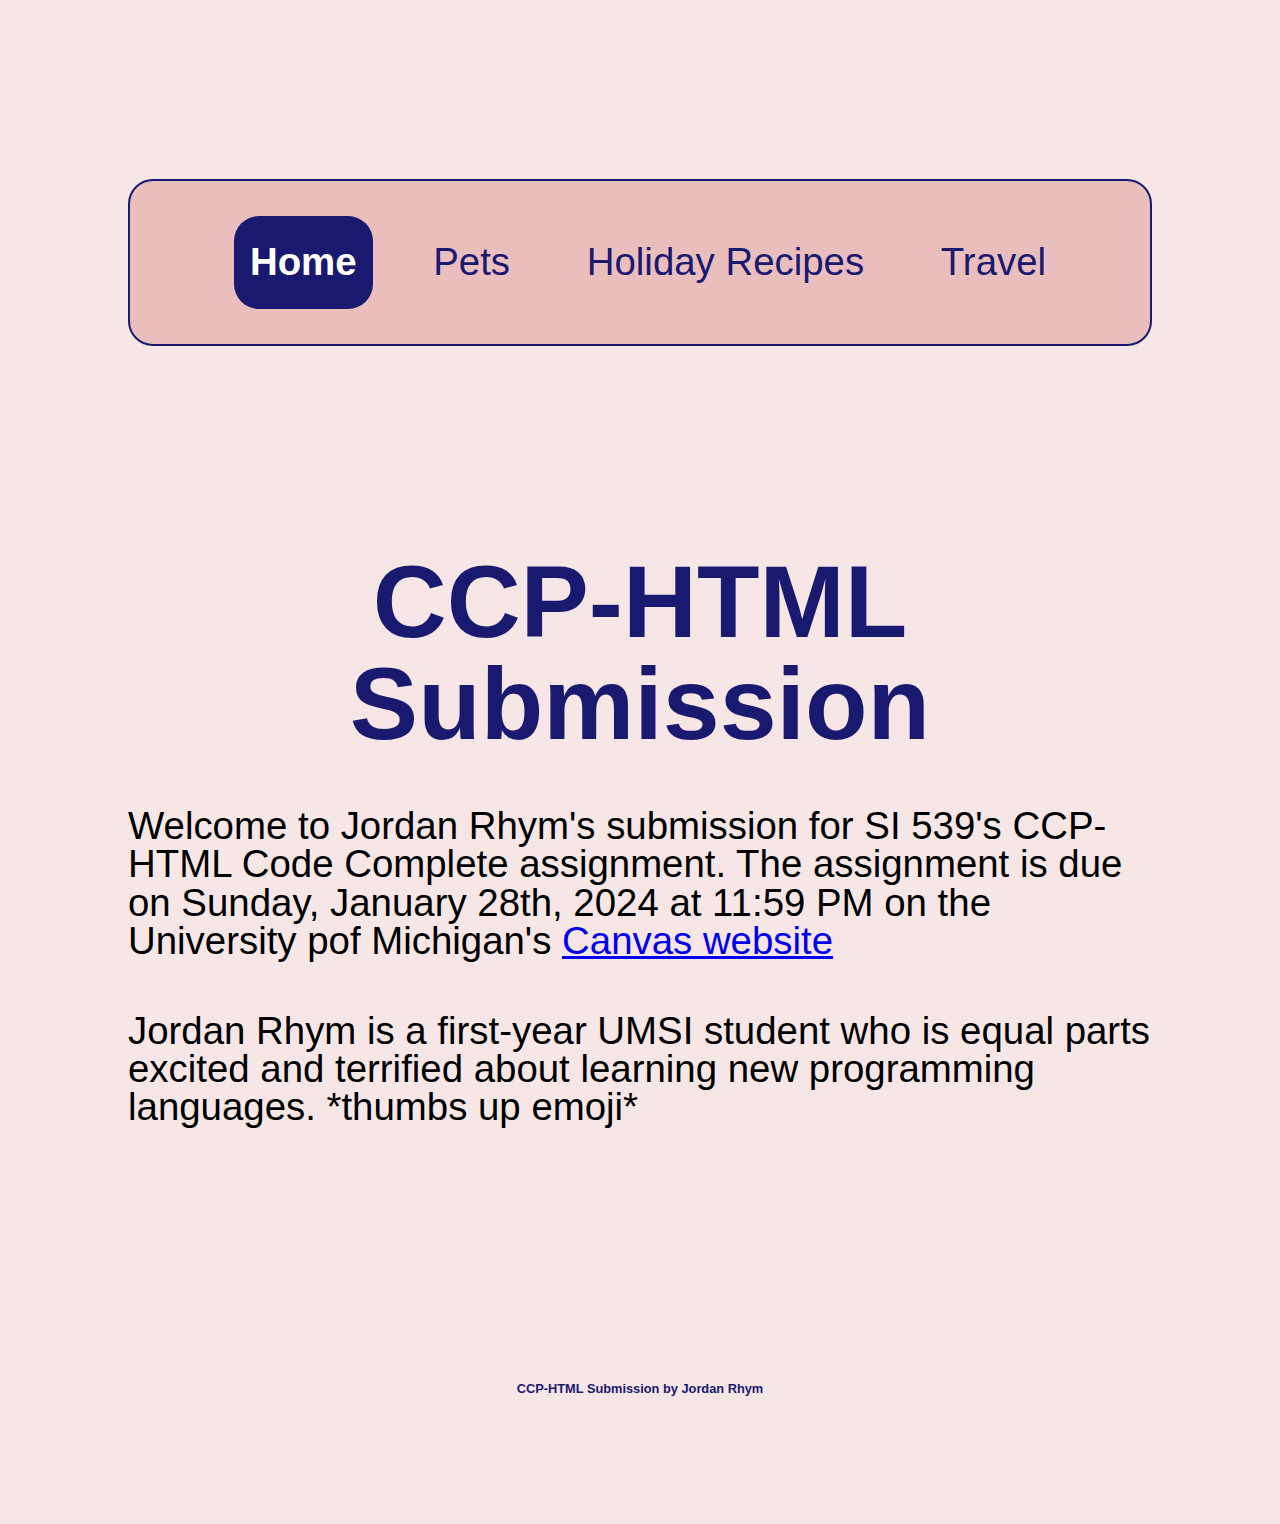
<file: index.html>
<!DOCTYPE html>
<html lang="en">
<head>
    <meta charset="UTF-8">
    <meta name="viewport" content="width=device-width, initial-scale=1.0">
    <link rel="stylesheet" type="text/css" href="css/html5reset.css">
    <link rel="stylesheet" type="text/css" href="css/style.css">
    <title>Home</title>
</head>
<body>
    <a href = "#main" class="skip">Skip to Main Content</a>
    <!-- <button onclick="topFunction()" id="myBtn" title="Go to top">Back to the Top</button> -->
    <header>
        <nav>
            <ul>
                <li><a class="active" href="index.html">Home</a></li>
                <li><a href="pets.html">Pets</a></li>
                <li><a href="recipes.html">Holiday Recipes</a></li>
                <li><a href="travel.html">Travel</a></li>
            </ul>
        </nav>
    <h1>CCP-HTML Submission</h1>
    </header>
    <main id="main">
        <div>
            <p>Welcome to Jordan Rhym's submission for SI 539's CCP-HTML Code Complete assignment. The assignment is due on Sunday, January 28th, 2024 at 11:59 PM on the University pof Michigan's <a href ="https://canvas.it.umich.edu/">Canvas website</a></p>
            <p>Jordan Rhym is a first-year UMSI student who is equal parts excited and terrified about learning new programming languages. *thumbs up emoji*</p>
        </div>
    </main>
    <footer>
        <h2 class="foot">CCP-HTML Submission by Jordan Rhym</h2>
    </footer>
</body>
</html>
</file>
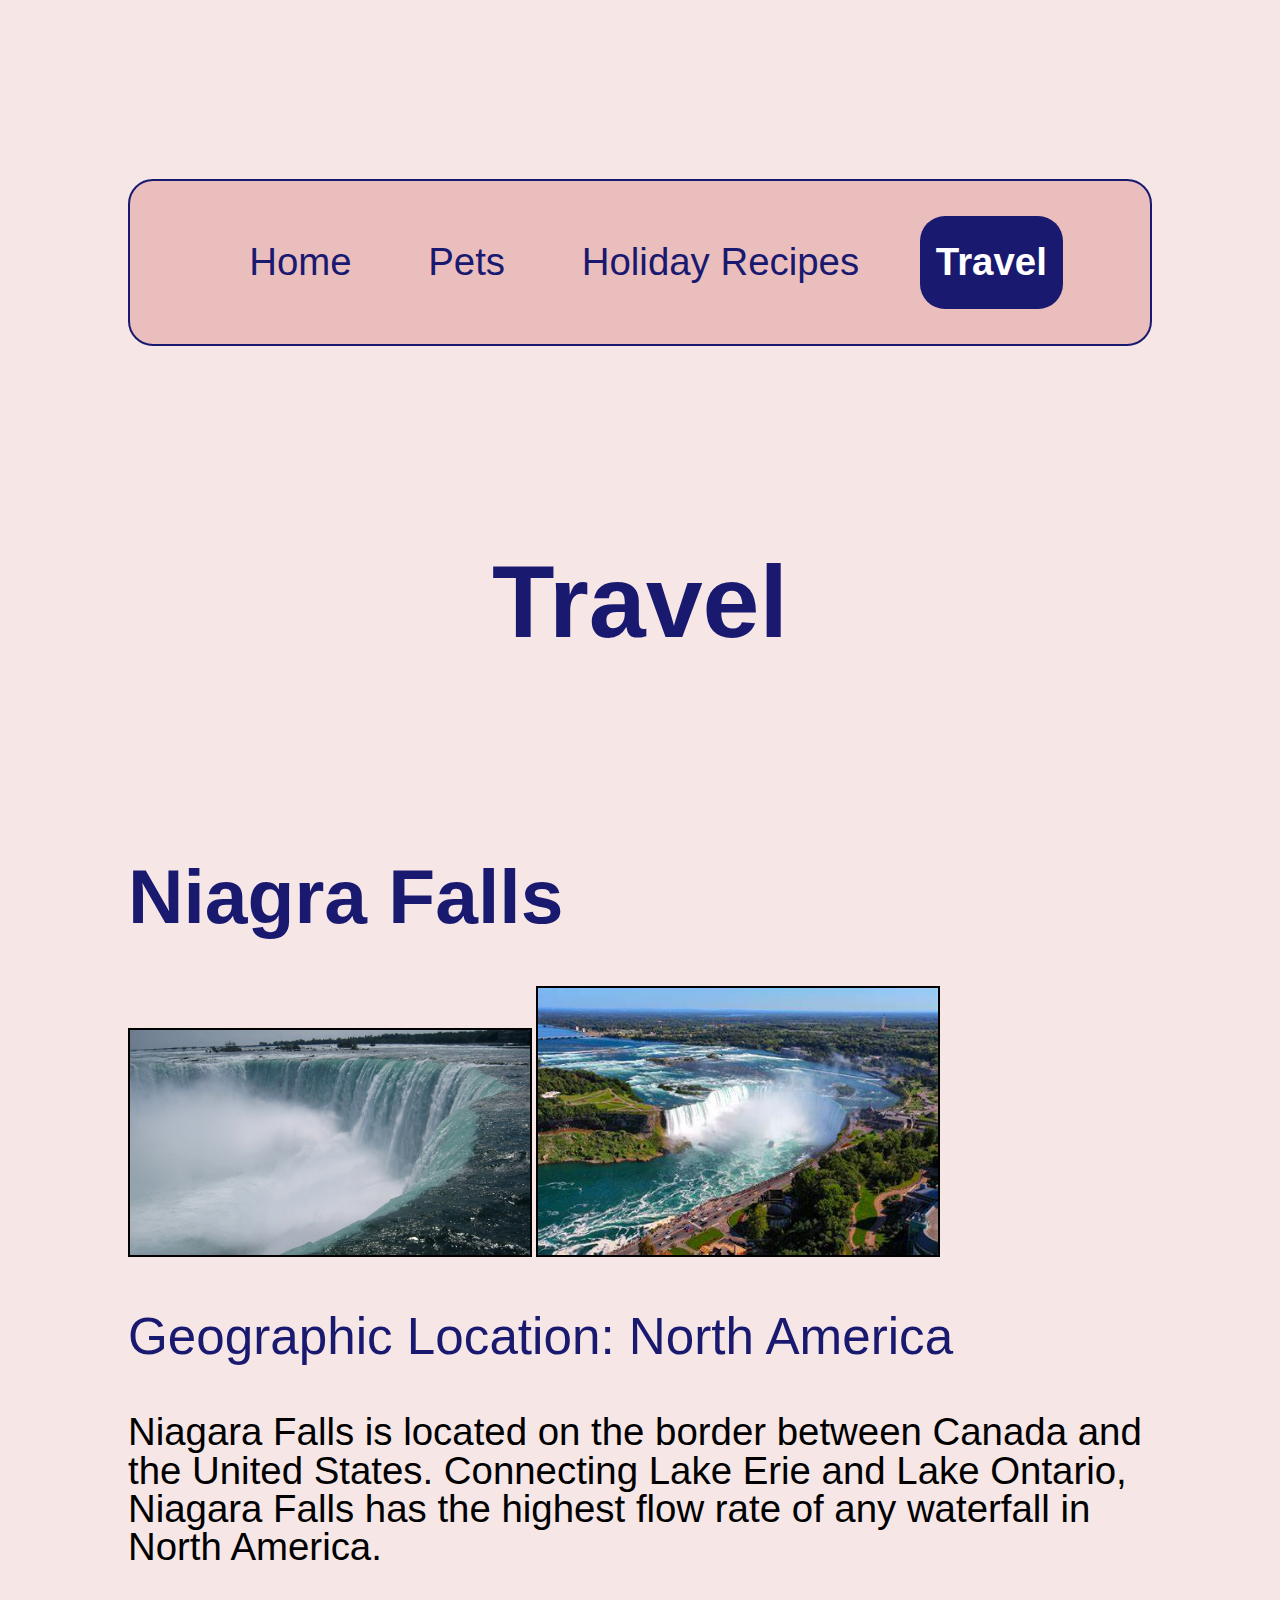
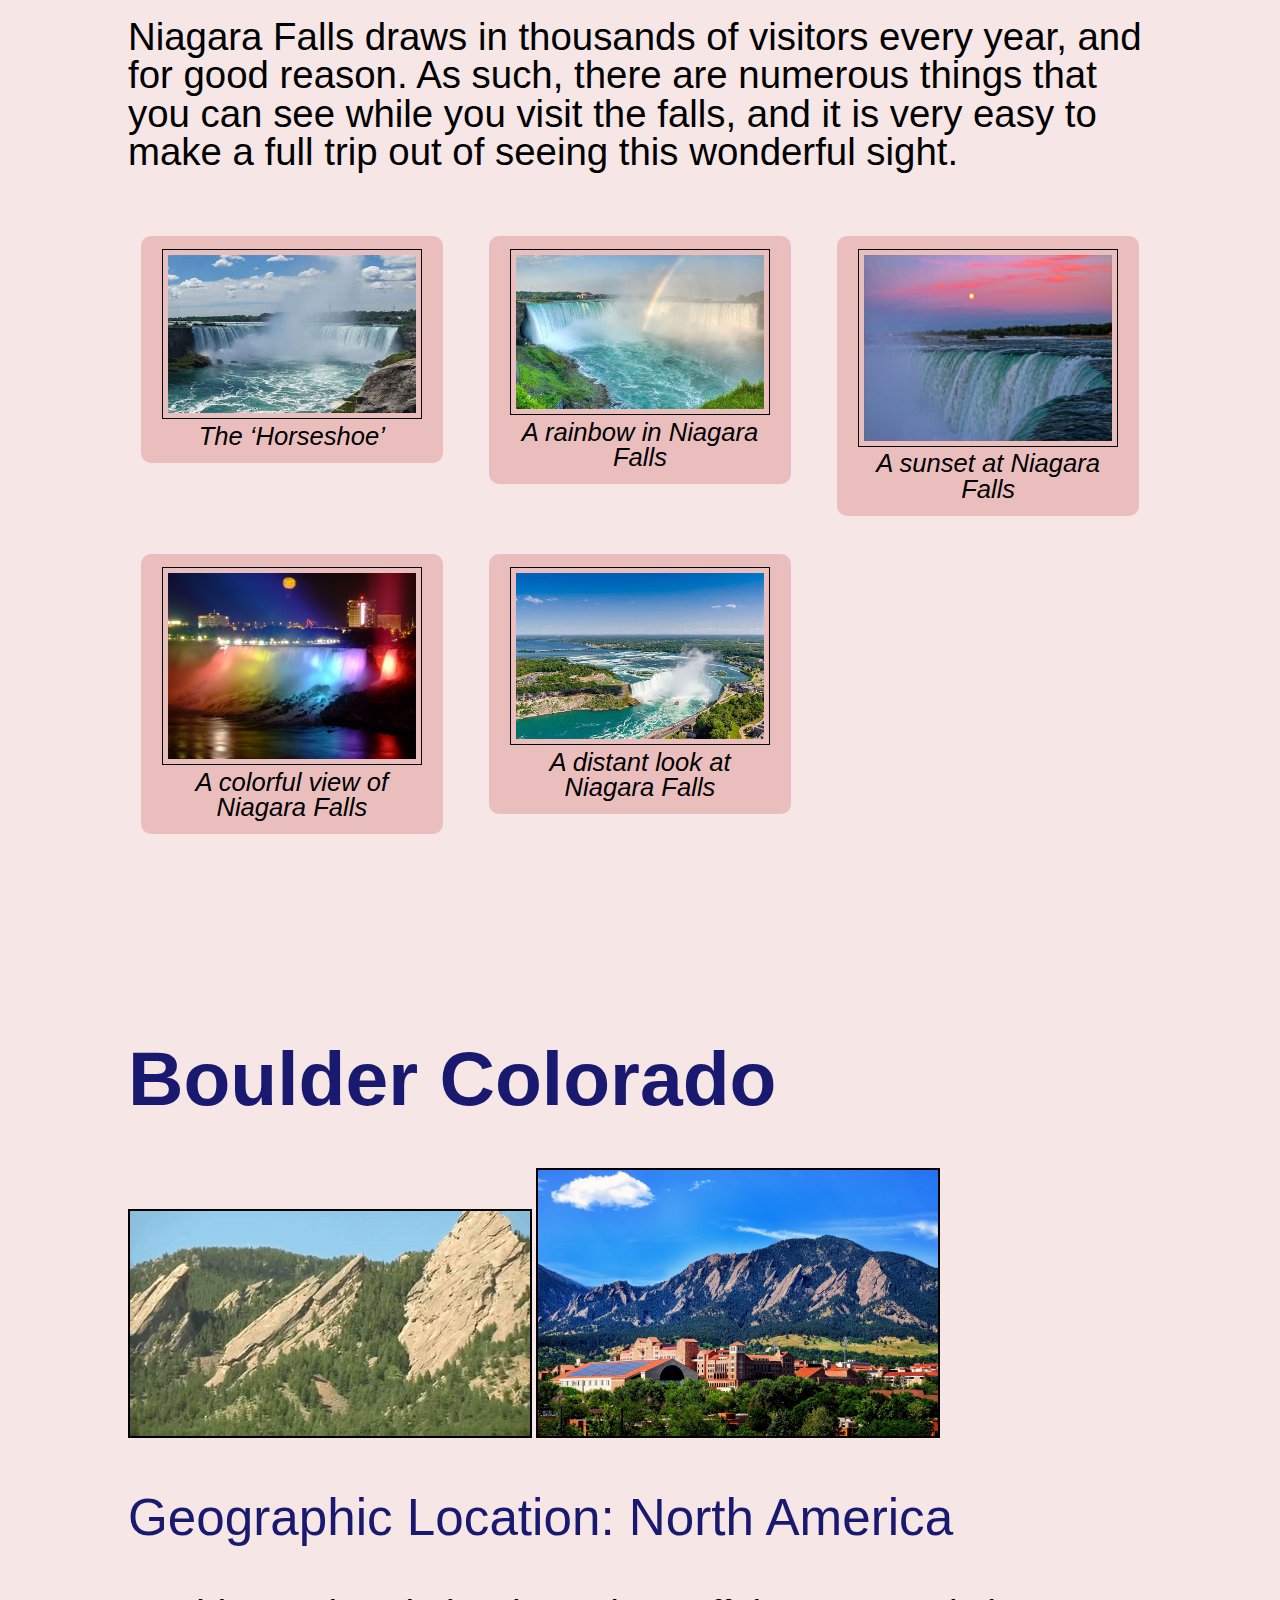
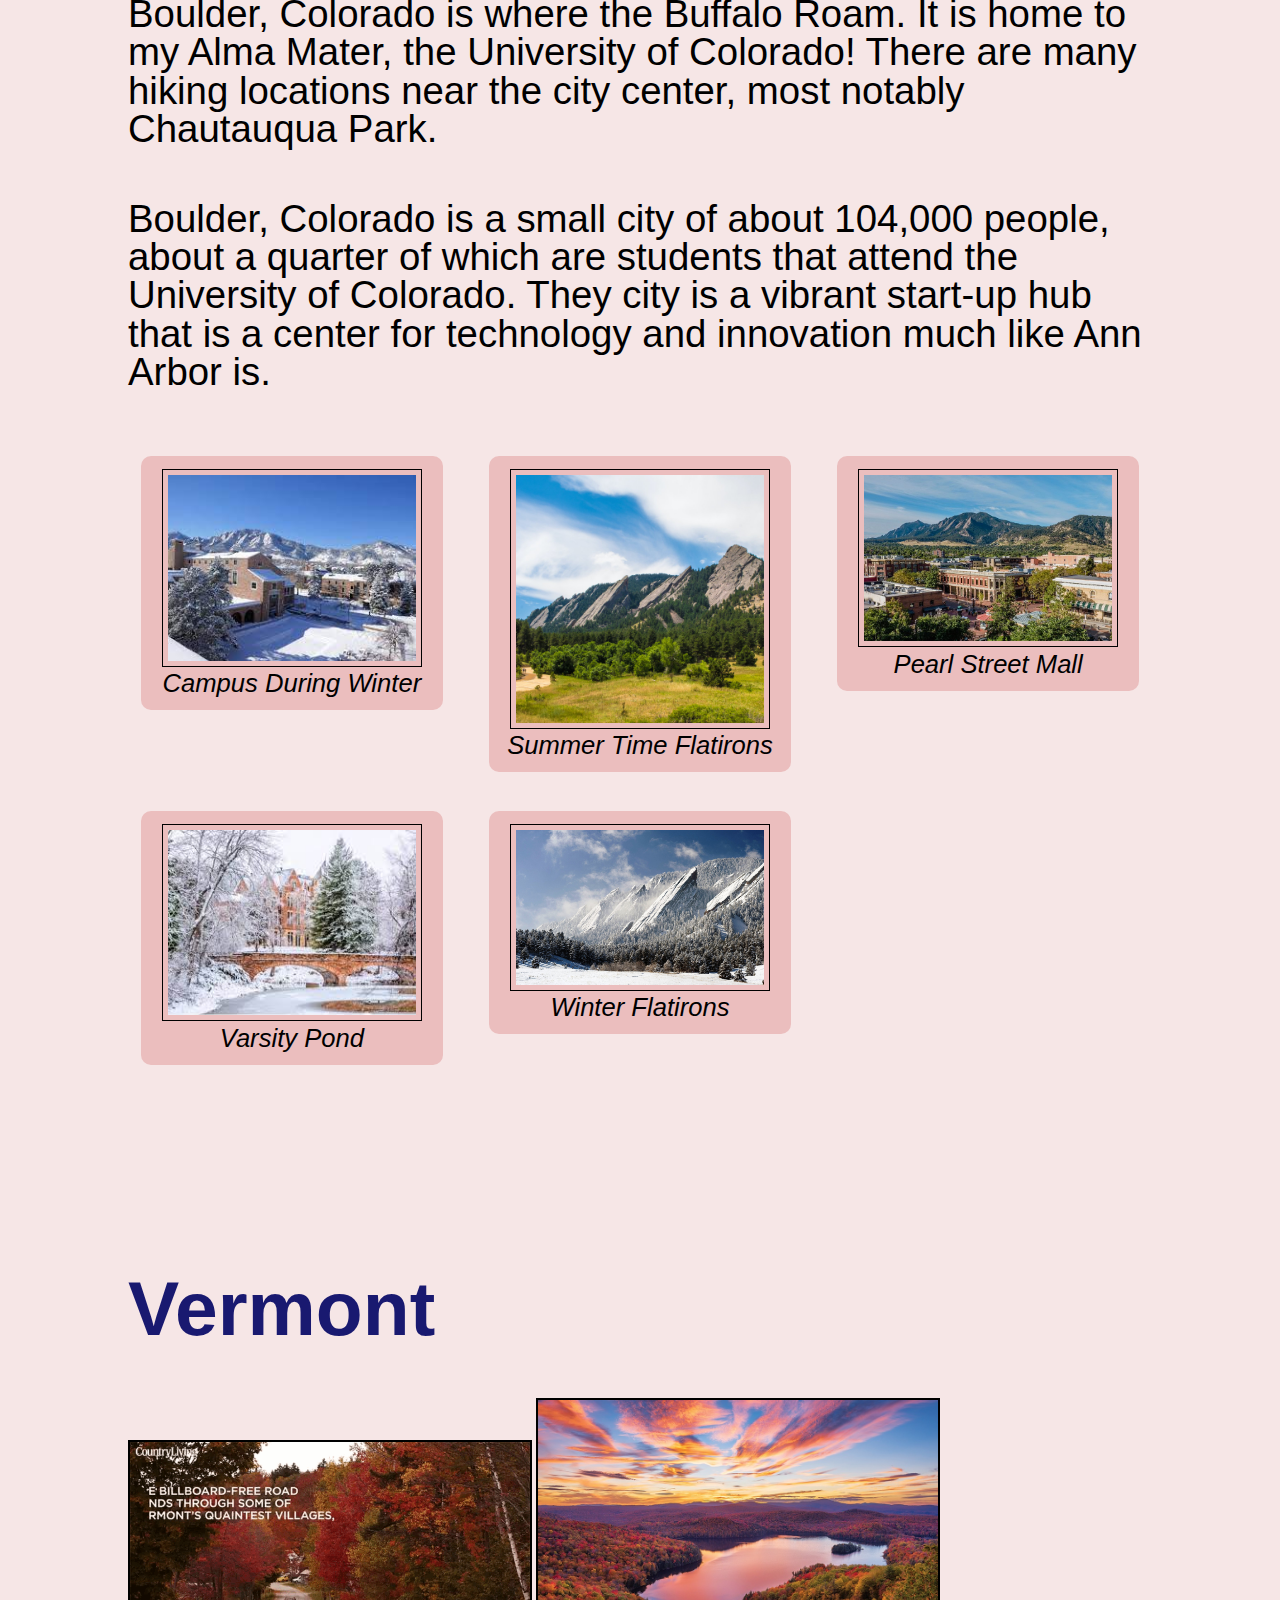
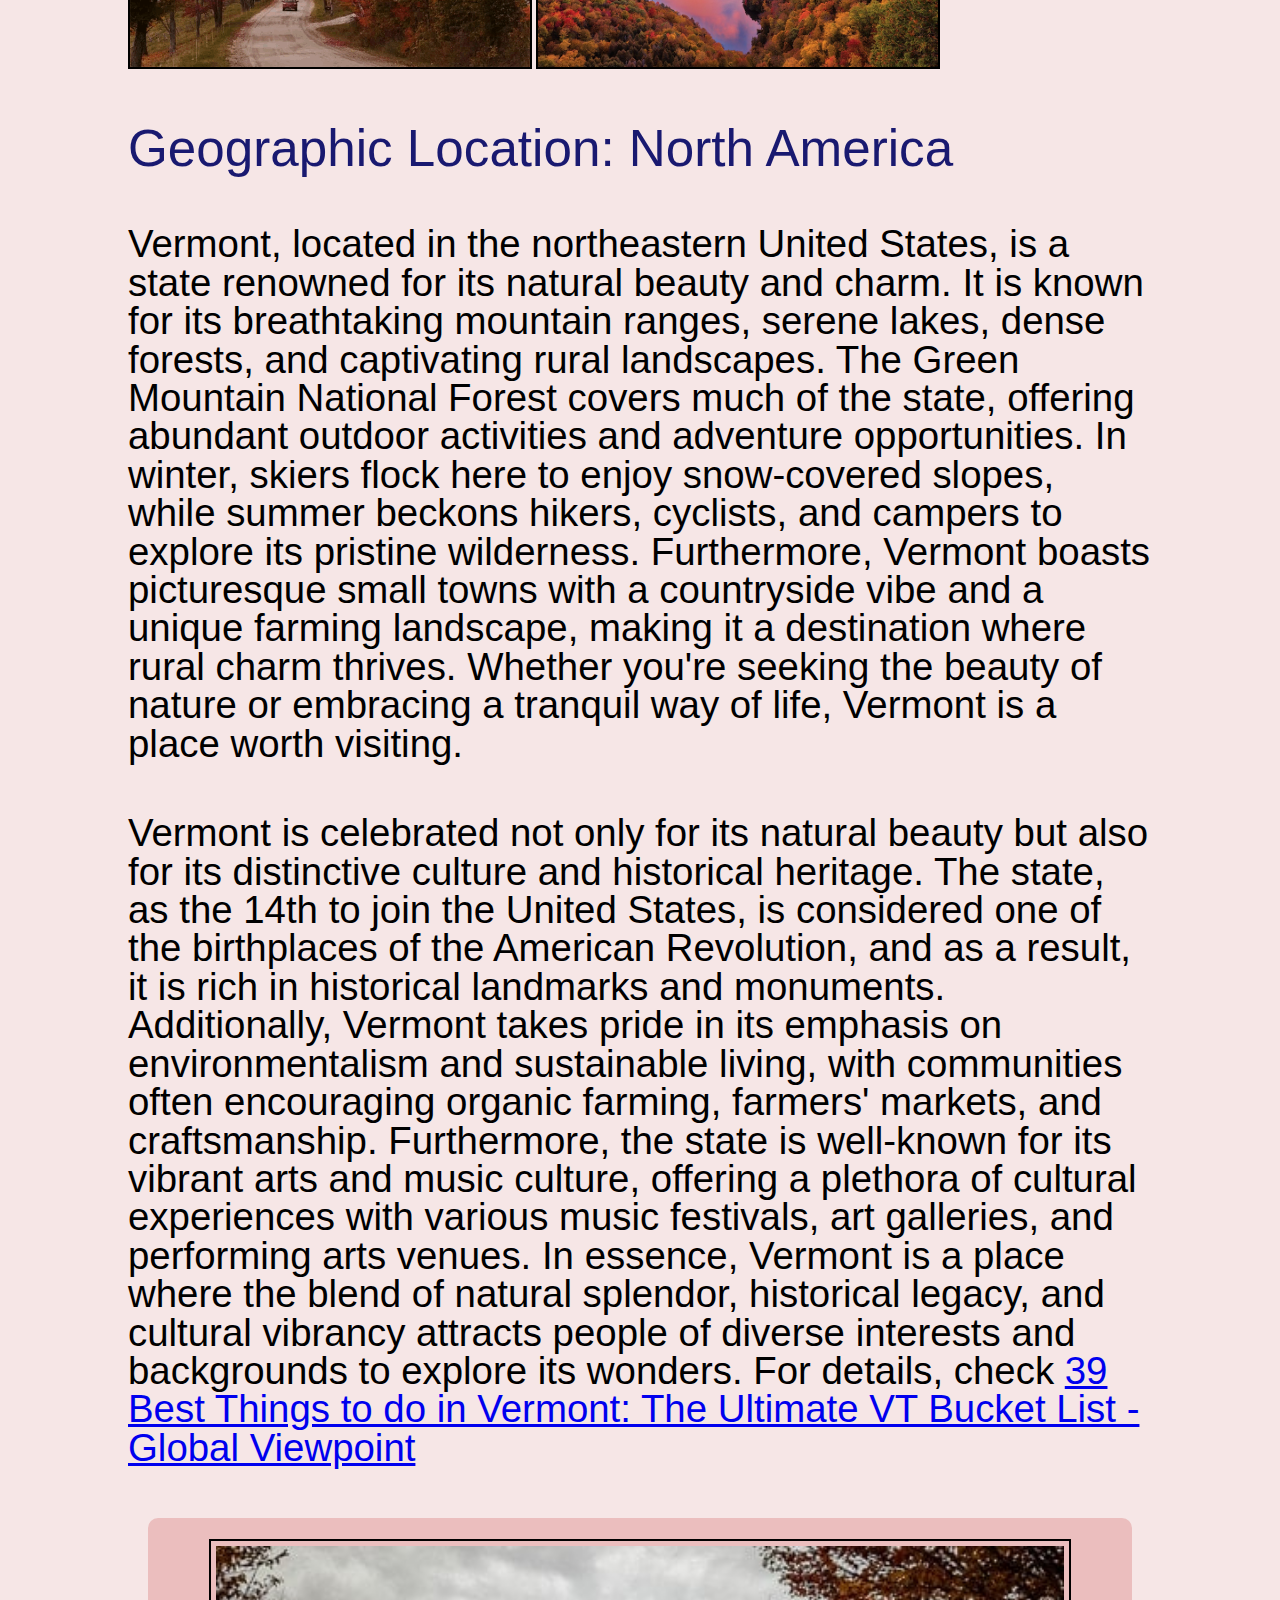
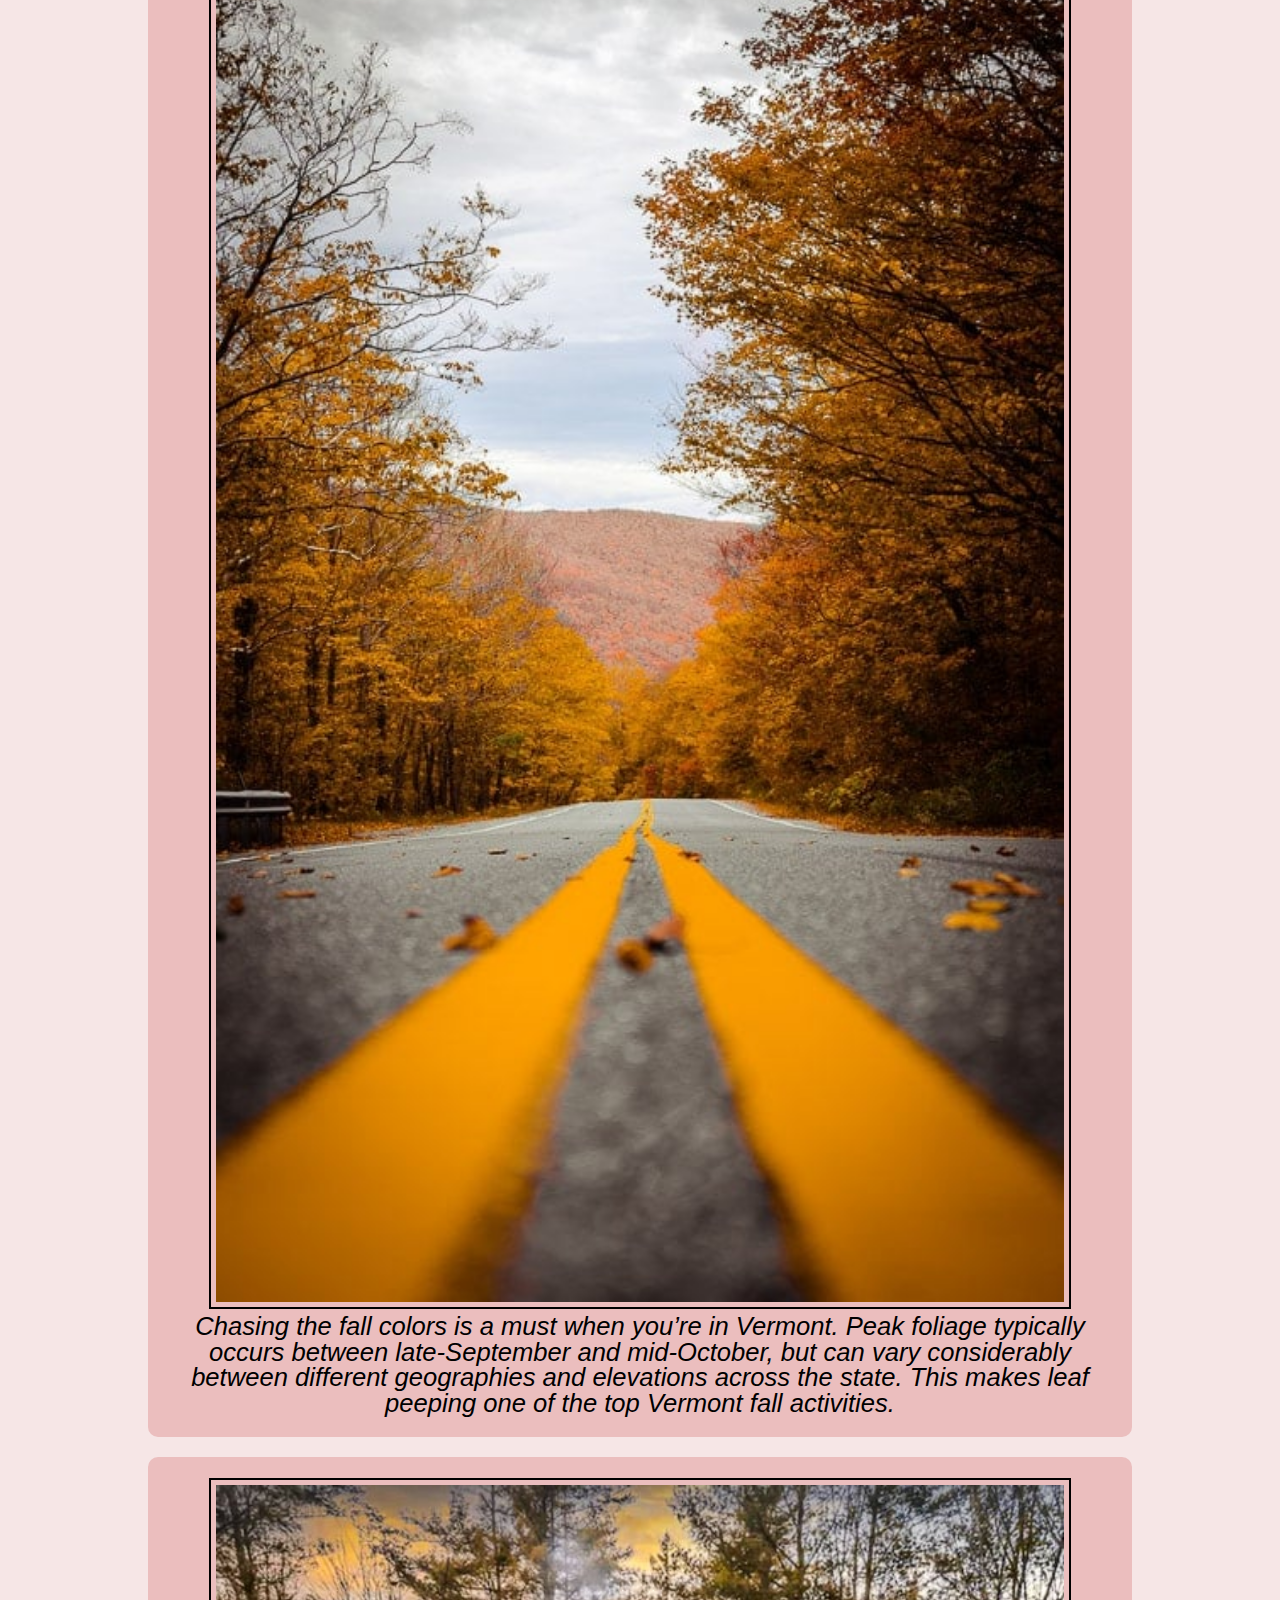
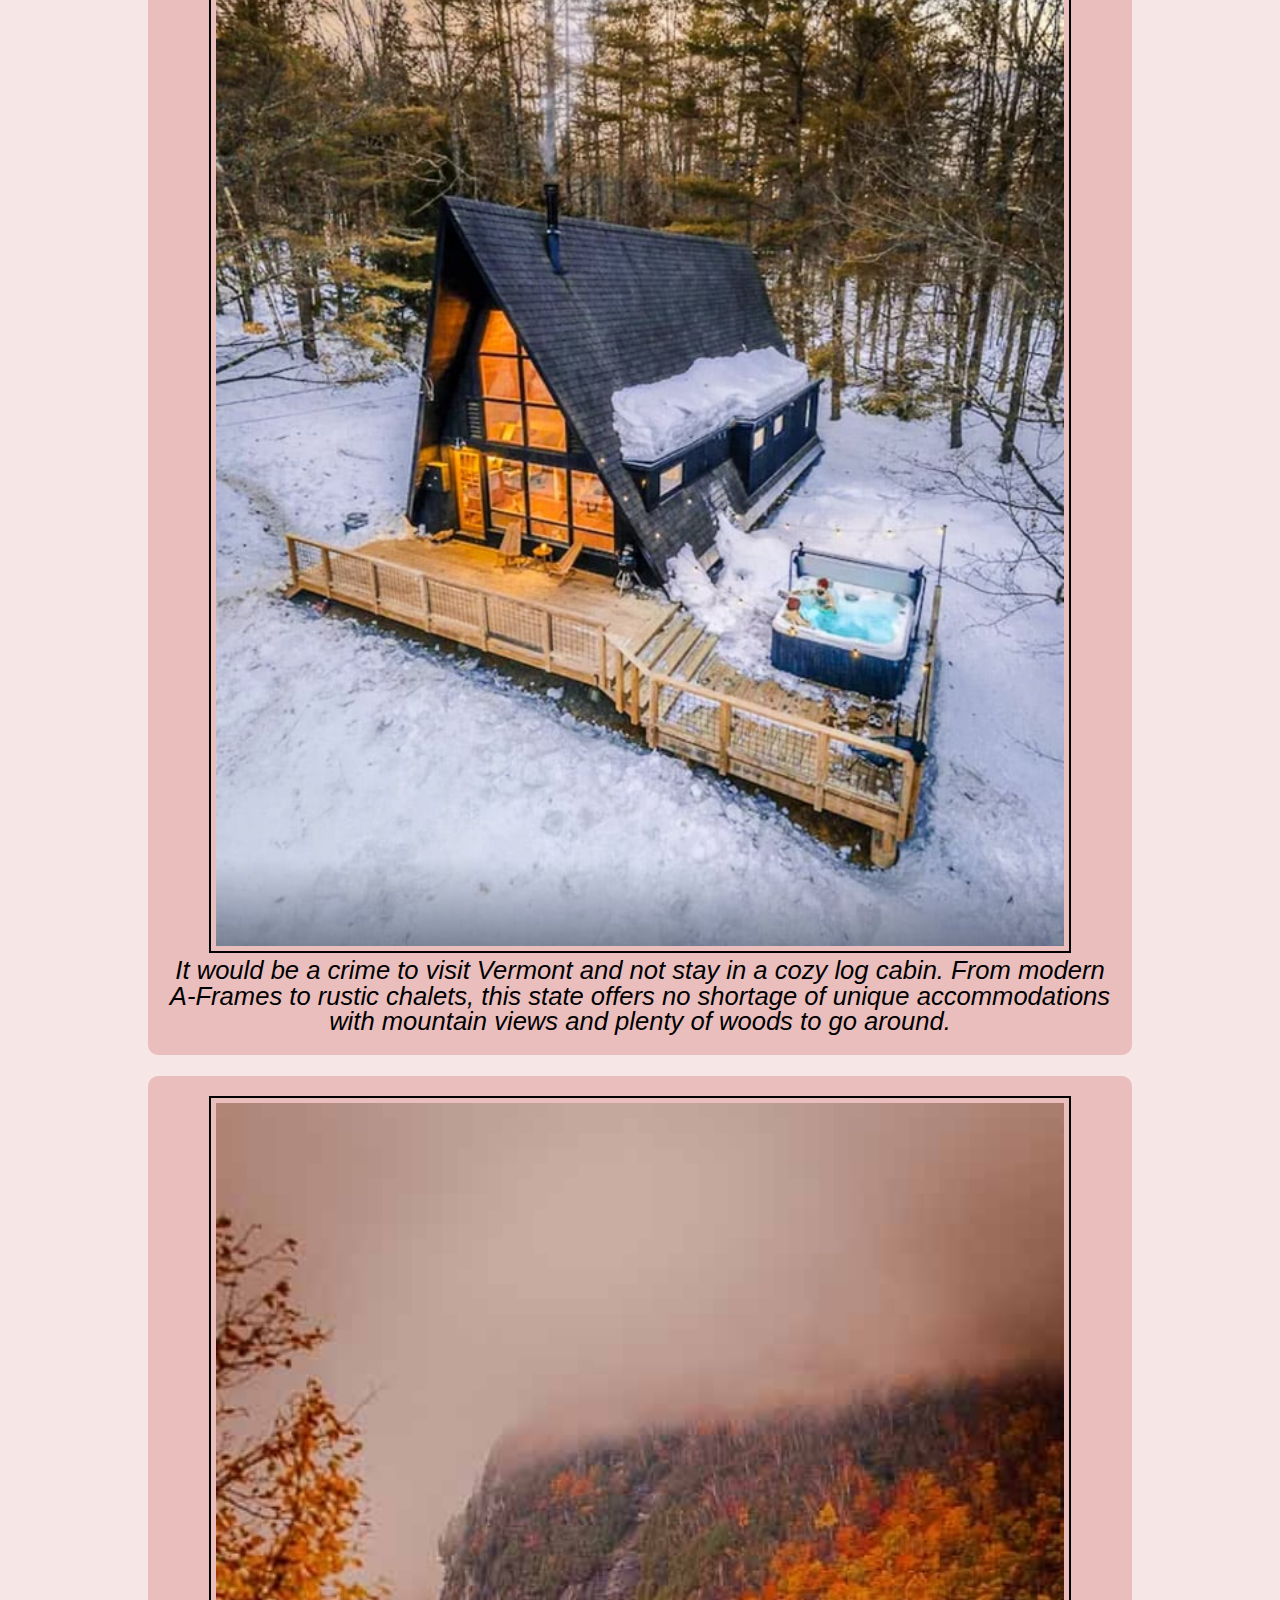
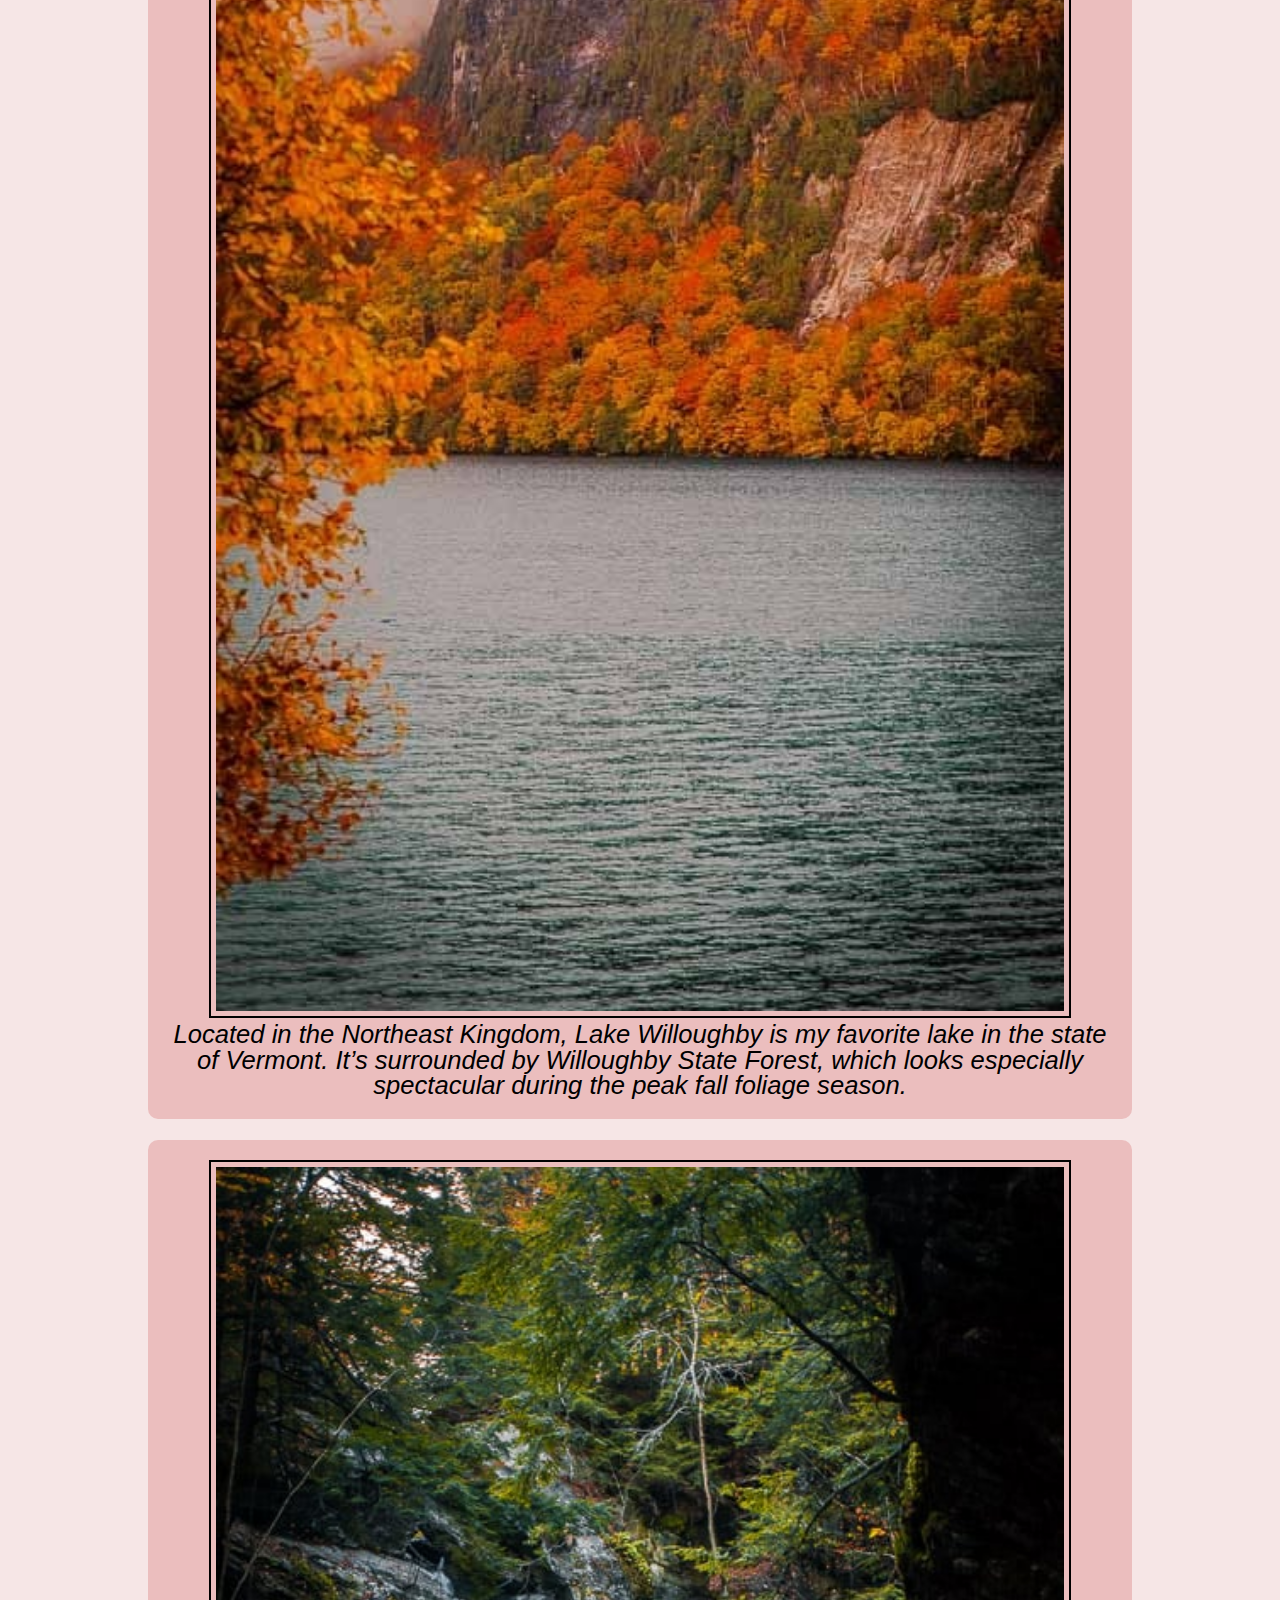
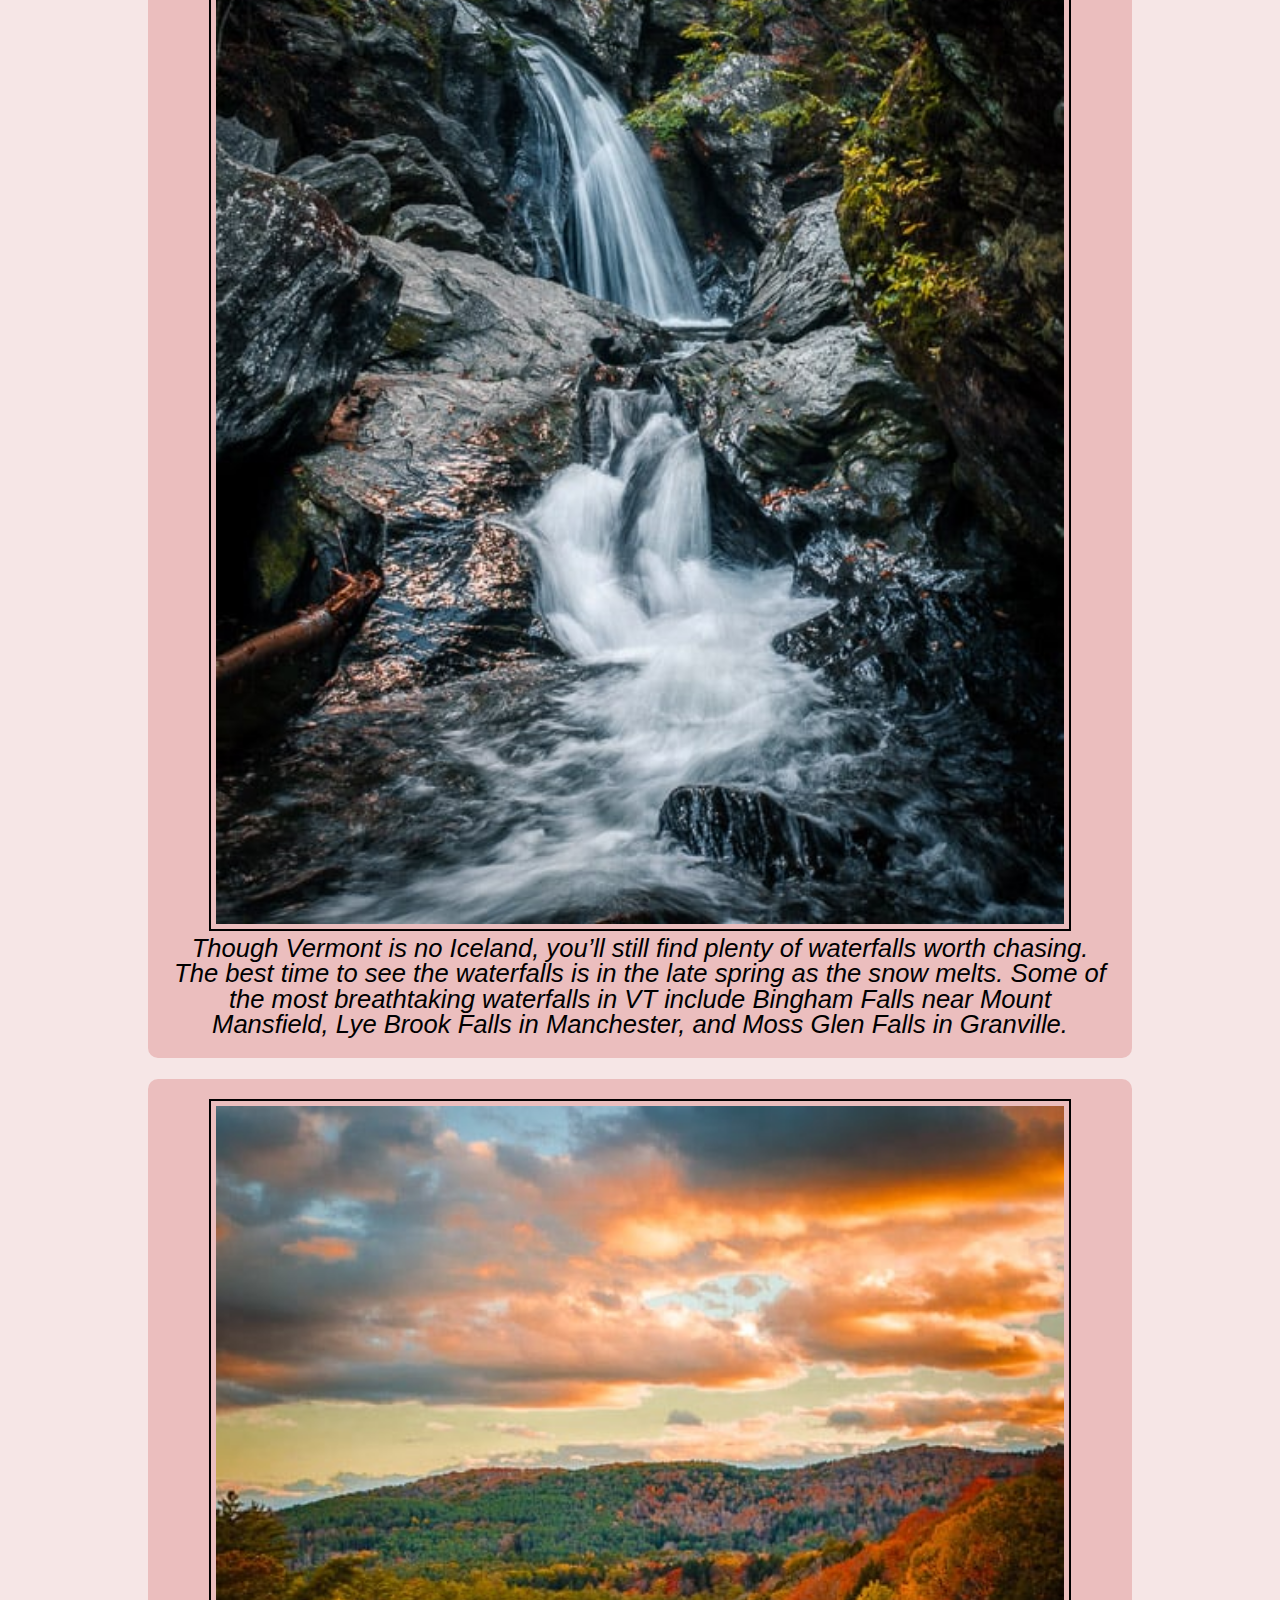
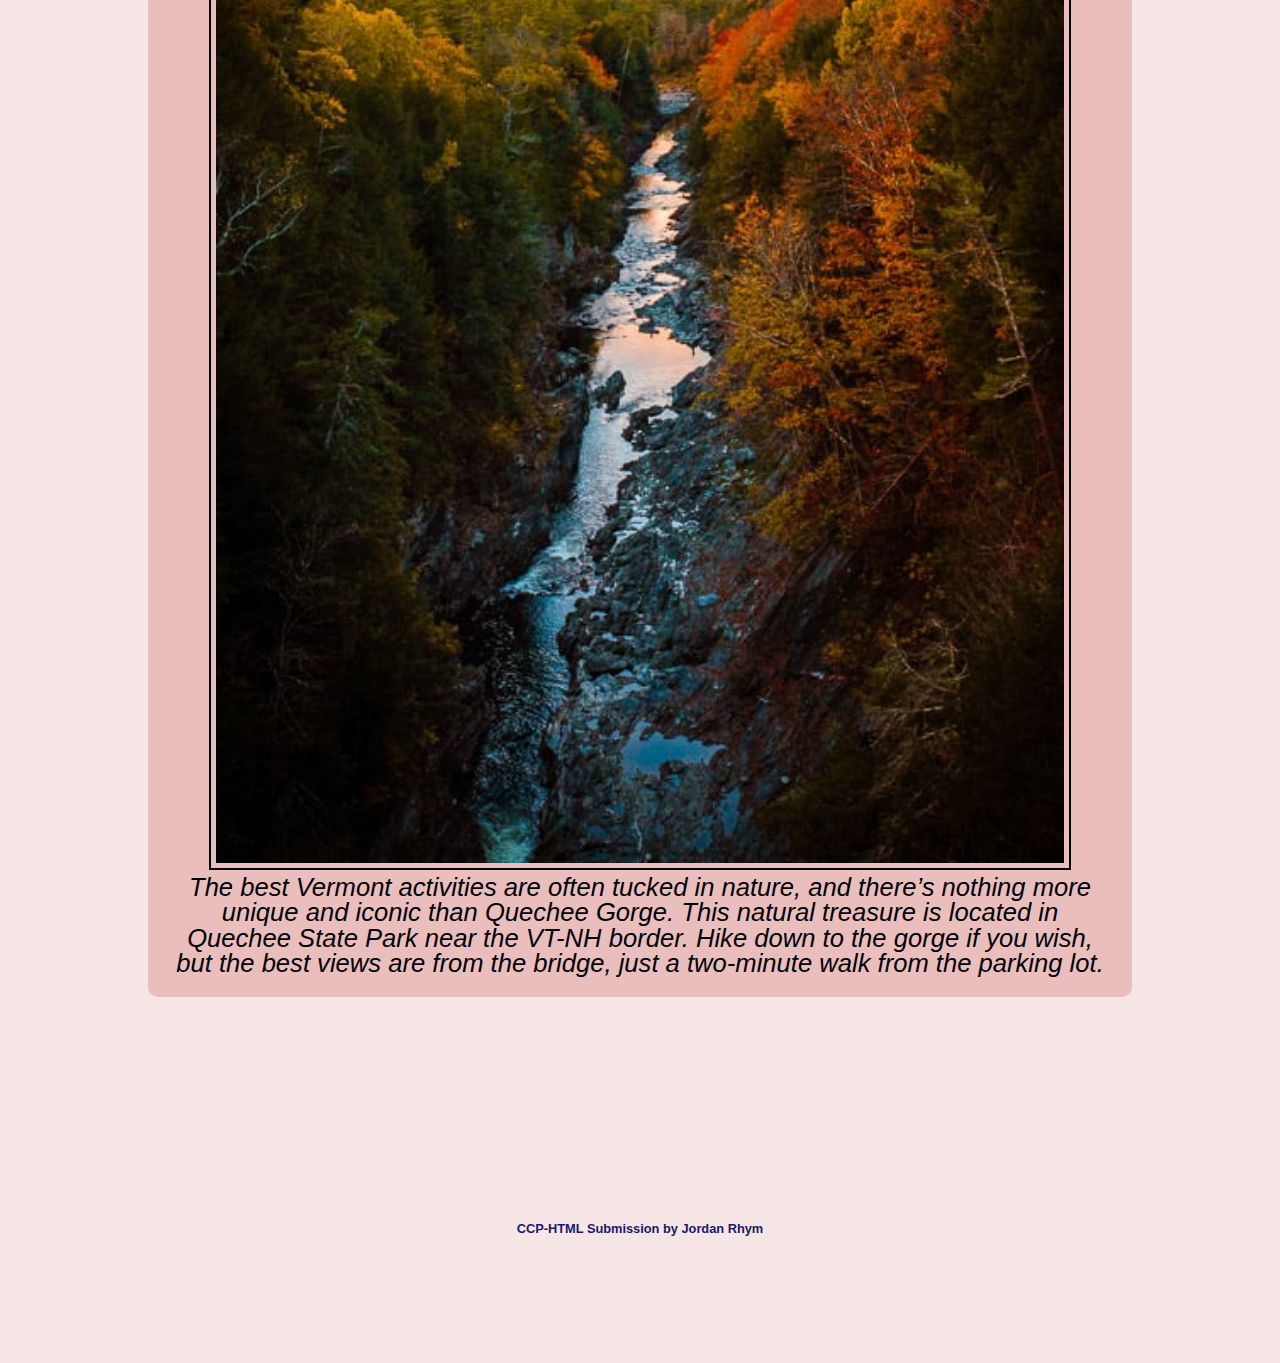
<file: travel.html>
<!DOCTYPE html>
<html lang="en">
<head>
    <meta charset="UTF-8">
    <meta name="viewport" content="width=device-width, initial-scale=1.0">
    <link rel="stylesheet" type="text/css" href="css/html5reset.css">
    <link rel="stylesheet" type="text/css" href="css/style.css">
    <title>Travel</title>
</head>
<body>
    <a href = "#main" class="skip">Skip to Main Content</a>
    <!-- <button onclick="topFunction()" id="myBtn" title="Go to top">Top</button> -->
    <header>
        <nav>
            <ul>
                <li><a href="index.html">Home</a></li>
                <li><a href="pets.html">Pets</a></li>
                <li><a href="recipes.html">Holiday Recipes</a></li>
                <li><a class="active" href="travel.html">Travel</a></li>
            </ul>
        </nav>
        <h1>Travel</h1>
    </header>
    <main id="main">
        <div>
            <h2>Niagra Falls</h2>
            <img src="images/Niagara_Falls_gif.gif" class="animation" width = "400" alt="A gif of water rushing over the edge of Niagra Falls ">
            <img src="images/Niagara_Falls_jpg.jpg" width = "400" alt="Wide-shot image of Niagra Falls and the pool of water below">
            <h3 class="mini">Geographic Location: North America</h3>
            <p>Niagara Falls is located on the border between Canada and the United States. Connecting Lake Erie and Lake Ontario, Niagara Falls has the highest flow rate of any waterfall in North America.</p>
            <p>Niagara Falls draws in thousands of visitors every year, and for good reason. As such, there are numerous things that you can see while you visit the falls, and it is very easy to make a full trip out of seeing this wonderful sight.</p>
        </div>
        <div class = "gallery">
            <figure>
                <img src="images/Niagara_Falls_2.jpg" width ="200" alt = "A visualization of the Horseshoe part of the falls" class = "zoom"><figcaption>The ‘Horseshoe’</figcaption>
            </figure>
            <figure>
                <img src="images/Niagara_Falls_Rainbow.jpg" width ="200" alt="Niagara Falls with a rainbow touching down in it" class = "zoom"><figcaption>A rainbow in Niagara Falls</figcaption>
            </figure>
            <figure>
                <img src="images/Niagara_Falls_Sunset.jpg"  width ="200" alt="An orange sky overlooking Niagara Falls" class = "zoom"><figcaption>A sunset at Niagara Falls</figcaption>
            </figure>
            <figure>

                <img src="images/Niagara_Falls_Colorful.jpg"  width ="200" alt="Niagara Falls illuminated with colored lights" class = "zoom"><figcaption>A colorful view of Niagara Falls</figcaption>
            </figure>
            <figure>
                <img src="images/Niagara_Falls_Zoom-Out.jpg"  width ="200" alt="Niagara Falls from a distant perspective" class = "zoom"><figcaption>A distant look at Niagara Falls</figcaption>
            </figure>
        </div>
        <div>
            <!-- <p>Location Introduction by Steven Jacovitch</p> -->
        </div>

        <div>
            <h2>Boulder Colorado</h2>
            <img src="images/Boulder_Colorado.gif" class="animation" width = "400" alt="A gif panning different views of the Colorado mountains">
            <img src="images/Boulder_Colorado_Still_Image.jpg" width = "400" alt="In image of Boulder  sitting below the Colorado mountains">
            <h3 class="mini">Geographic Location: North America</h3>
            <p>Boulder, Colorado is where the Buffalo Roam. It is home to my Alma Mater, the University of Colorado! There are many hiking locations near the city center, most notably Chautauqua Park.</p>
            <p>Boulder, Colorado is a small city of about 104,000 people, about a quarter of which are students that attend the University of Colorado. They city is a vibrant start-up hub that is a center for technology and innovation much like Ann Arbor is.</p>
        </div>
        <div class = "gallery">
            <figure>
                <img src="images/Boulder_Colorado_Campus.jpg" width ="200" alt = "Snow covered campus with flatirons in the back" class = "zoom"><figcaption>Campus During Winter</figcaption>
            </figure>
            <figure>
                <img src="images/Boulder_Colorado_Flatirons.jpg" width ="200" alt="Flatirons during the summer with lots of green" class = "zoom"><figcaption>Summer Time Flatirons</figcaption>
            </figure>
            <figure>
                <img src="images/Boulder_Colorado_Pearl_Street.jpg"  width ="200" alt="Boulder colorado downtown with flatirons in the back" class = "zoom"><figcaption>Pearl Street Mall</figcaption>
            </figure>
            <figure>
                <img src="images/Boulder_Colorado_Varsity_Pond.jpg"  width ="200" alt="Winter time on campus" class = "zoom"><figcaption>Varsity Pond</figcaption>
            </figure>
            <figure>
                <img src="images/Boulder_Colorado_Snow_on_Flatirons.jpg"  width ="200" alt="Winter time picture of the flatirons" class = "zoom"><figcaption>Winter Flatirons</figcaption>
            </figure>
        </div>
        <div>
            <!-- <p>Location Introduction by Trace Grain</p> -->
        </div>

        <div>
            <h2>Vermont</h2>
            <img src="images/vermont_primary_gif.gif" class="animation" width = "400" alt="A gif of a red car driving down a winding road in Vermont.">
            <img src="images/vermont_primary_nongif.jpg" width = "400" alt="A wide-shot image of the sunset over a lake in Vermont.">
            <h3 class="mini">Geographic Location: North America</h3>
            <p>Vermont, located in the northeastern United States, is a state renowned for its natural beauty and charm. It is known for its breathtaking mountain ranges, serene lakes, dense forests, and captivating rural landscapes. The Green Mountain National Forest covers much of the state, offering abundant outdoor activities and adventure opportunities. In winter, skiers flock here to enjoy snow-covered slopes, while summer beckons hikers, cyclists, and campers to explore its pristine wilderness. Furthermore, Vermont boasts picturesque small towns with a countryside vibe and a unique farming landscape, making it a destination where rural charm thrives. Whether you're seeking the beauty of nature or embracing a tranquil way of life, Vermont is a place worth visiting.</p>
            <p>Vermont is celebrated not only for its natural beauty but also for its distinctive culture and historical heritage. The state, as the 14th to join the United States, is considered one of the birthplaces of the American Revolution, and as a result, it is rich in historical landmarks and monuments. Additionally, Vermont takes pride in its emphasis on environmentalism and sustainable living, with communities often encouraging organic farming, farmers' markets, and craftsmanship. Furthermore, the state is well-known for its vibrant arts and music culture, offering a plethora of cultural experiences with various music festivals, art galleries, and performing arts venues. In essence, Vermont is a place where the blend of natural splendor, historical legacy, and cultural vibrancy attracts people of diverse interests and backgrounds to explore its wonders. For details, check <a href="https://www.myglobalviewpoint.com/things-to-do-in-vermont/">39 Best Things to do in Vermont: The Ultimate VT Bucket List - Global Viewpoint</a></p>
        </div>
        <div class = "figurecaption">
            <figure>
                <img src="images/Vermont-fall-foliage-road-trip.jpg" width ="200" alt = "Go on a fall foliage road trip around VT" class = "zoom"><figcaption>Chasing the fall colors is a must when you’re in Vermont. Peak foliage typically occurs between late-September and mid-October, but can vary considerably between different geographies and elevations across the state. This makes leaf peeping one of the top Vermont fall activities.</figcaption>
            </figure>
            <figure>
                <img src="images/cozy-cabin-vt.jpg" width ="200" alt="Stay overnight in a cozy cabin" class = "zoom"><figcaption>It would be a crime to visit Vermont and not stay in a cozy log cabin. From modern A-Frames to rustic chalets, this state offers no shortage of unique accommodations with mountain views and plenty of woods to go around.</figcaption>
            </figure>
            <figure>
                <img src="images/Lake-Willoughby-VT.jpg"  width ="200" alt="Enjoy lake life at Lake Willoughby" class = "zoom"><figcaption>Located in the Northeast Kingdom, Lake Willoughby is my favorite lake in the state of Vermont. It’s surrounded by Willoughby State Forest, which looks especially spectacular during the peak fall foliage season.</figcaption>
            </figure>
            <figure>
                <img src="images/Bingham-Falls-in-Stowe.jpg"  width ="200" alt="Coolest things to do in Vermont in the spring: Chase waterfalls at Vermont’s state parks" class = "zoom"><figcaption>Though Vermont is no Iceland, you’ll still find plenty of waterfalls worth chasing. The best time to see the waterfalls is in the late spring as the snow melts. Some of the most breathtaking waterfalls in VT include Bingham Falls near Mount Mansfield, Lye Brook Falls in Manchester, and Moss Glen Falls in Granville.</figcaption>
            </figure>
            <figure>
                <img src="images/Quechee-Gorge-Things-to-do-in-Vermont.jpg"  width ="200" alt="See a gorgeous gorge up close" class = "zoom"><figcaption>The best Vermont activities are often tucked in nature, and there’s nothing more unique and iconic than Quechee Gorge. This natural treasure is located in Quechee State Park near the VT-NH border. Hike down to the gorge if you wish, but the best views are from the bridge, just a two-minute walk from the parking lot.</figcaption>
            </figure>
        </div>
        <div>
            <!-- <p>Location Introduction by Shaoze Yang & Yan Lu</p> -->
        </div>

    </main>
    <footer>
        <h2 class="foot">CCP-HTML Submission by Jordan Rhym</h2>
    </footer>
</body>
</html>
</file>
<file: css/style.css>
.skip {
    position: absolute;
    left: -10000px;
    top: auto;
    width: 1px;
    height: 1px;
    overflow: hidden;
  }

.skip:focus {
    position: static;
    width: auto;
    height: auto;
  }

@media (prefers-reduced-motion) {
    .animation {
        animation: none;
        background-color: purple;
      }
  }
body{
    background-color: rgb(246, 230, 230);
    font-family:Verdana, sans-serif;
    text-align: left;
    margin: 5%;
    padding: 5%;
}

h1 {
    color:midnightblue;
    font-size: 8vw;
    font-weight: bolder;
    text-align: center;
    align-items: center;
    margin-top: 20%;
    margin-bottom: 0%;
    padding-top: 0%;
    padding-bottom: 0%;
}
h2 {
    color:midnightblue;
    font-size: 6vw;
    font-weight: bold;
    text-align: left;
    padding-top: 20%;
    padding-bottom: 0%;
    margin-bottom: 0%;
}
h3 {
    color:midnightblue;
    font-size: 4vw;
    font-weight: bold;
    margin-top: 5%;
    margin-bottom: 2%;
}

p {
    color:black;
    font-size: 3vw;
    margin-top: 5%;
    margin-bottom: 5%;
}

ul, ol {
    padding: 5px;
}



li {
  line-height: 1.5;
  color: black;
  text-align: center;
  font-family:Verdana, sans-serif;
  font-size: 3vw;

}

nav ul{
    background-color: rgb(235, 190, 190);
    padding: 5px;
    text-align : center;
}

nav li{
    /* display: block; */
    /* width: 100%; */
    list-style-type: none;
    padding: 2%;
    margin: 0%;
    height: 100%;

}

nav li a {
    display: block;
    width: 100%;
    line-height: 2.0;
    /* padding: 10px; */
    /* border:1px solid midnightblue; */
    /* border-radius: 30%; */
}

li a:hover {
  background-color: midnightblue;
  color: white;
  /* width: 100%; */
}

.active {
    background-color: midnightblue;
    color: white;
    font-weight: bolder;
    line-height: 3.0;
    width: 100%;
  }


img {
    max-width: 100%;
    border: 2px solid black;
    /* border-radius: 30%; */
    margin-top: 5%;
}

ul, ol {
    font-size: 3vw;
    background: rgb(235, 190, 190);
    margin-top: 5%;
}

.gallery  {
    display: grid;
    grid-template-columns: 1fr 1fr;
    /* border: dashed black 2px; */
    /* width: 90%; */
    grid-gap: 2%;
    justify-content: center;
    align-items: stretch;
}

.gallery img {
    max-width: 100%;
    border: 1px solid black;
    border-radius: 0%;
    align-items: center;
    justify-content: space-around;
    /* use percentages wherever you can for responsive design!! */
}

.gallery figure, .figurecaption figure {
    background: rgb(235, 190, 190);
    font-size: 2vw;
    font-style: italic;
    text-align: center;
    color: black;
    margin: 4%;
    padding: 4%;
    border-radius: 10px;
    height: fit-content;
}

.figurecaption figure {
    margin: 2%;
    padding: 2%;
    border-radius: 0%;
    /* border: 1px solid black; */
    border-radius: 10px;
}

.mini {
    text-decoration: none;
    font-weight: lighter;
}

.foot {
    font-size: 1vw;
    text-align: center;
    text-decoration: none;
}


/* #myBtn {
    display: none; 
    position: fixed; 
    bottom: 20px; 
    right: 30px; 
    z-index: 99; 
    border: none; 
    outline: none;
    background-color: midnightblue;
    color: white; 
    cursor: pointer; /* Add a mouse pointer on hover */
    /* padding: 15px;
    border-radius: 10px; 
    font-size: 18px; 
  } */
  
  /* #myBtn:hover {
    background-color: grey;
  } */ 

/* CSS for Tablet View */
@media (min-width: 768px) {

    nav ul {
        background-color: rgb(235, 190, 190);
        padding: 10px;
        text-align : center;
        list-style: none;
        overflow: hidden;
        border: 2px solid midnightblue;
        border-radius: 25px;
    }
    
    nav a {
        color: midnightblue;
        text-decoration: none;
        padding: 8px;
        line-height: 1.5;
        border: none;
        border-radius: 25px;
      }

    nav li {
        display: inline-block;
        margin: 5px;
      }

    .active {
        background-color: midnightblue;
        color: white;
        font-weight: bolder;
        line-height: 2.0;
        border: none;
        border-radius: 25px;
    }
    .gallery  {
        display: grid;
        grid-template-columns: 1fr 1fr 1fr;
        grid-gap: 2%;
    }

    .gallery img {
        max-width: 100%;
        border: 1px solid black;
        border-radius: 0%;
        /* use percentages wherever you can for responsive design!! */
    }
    
    .zoom {
        padding: 5px;
        background-color: rgb(235, 190, 190);
        transition: transform .2s;
        width: 90%;
        height: 90%;
        margin: 0 auto;
    }
      
      .zoom:hover {
        transform: scale(1.5);
      }
}
</file>
